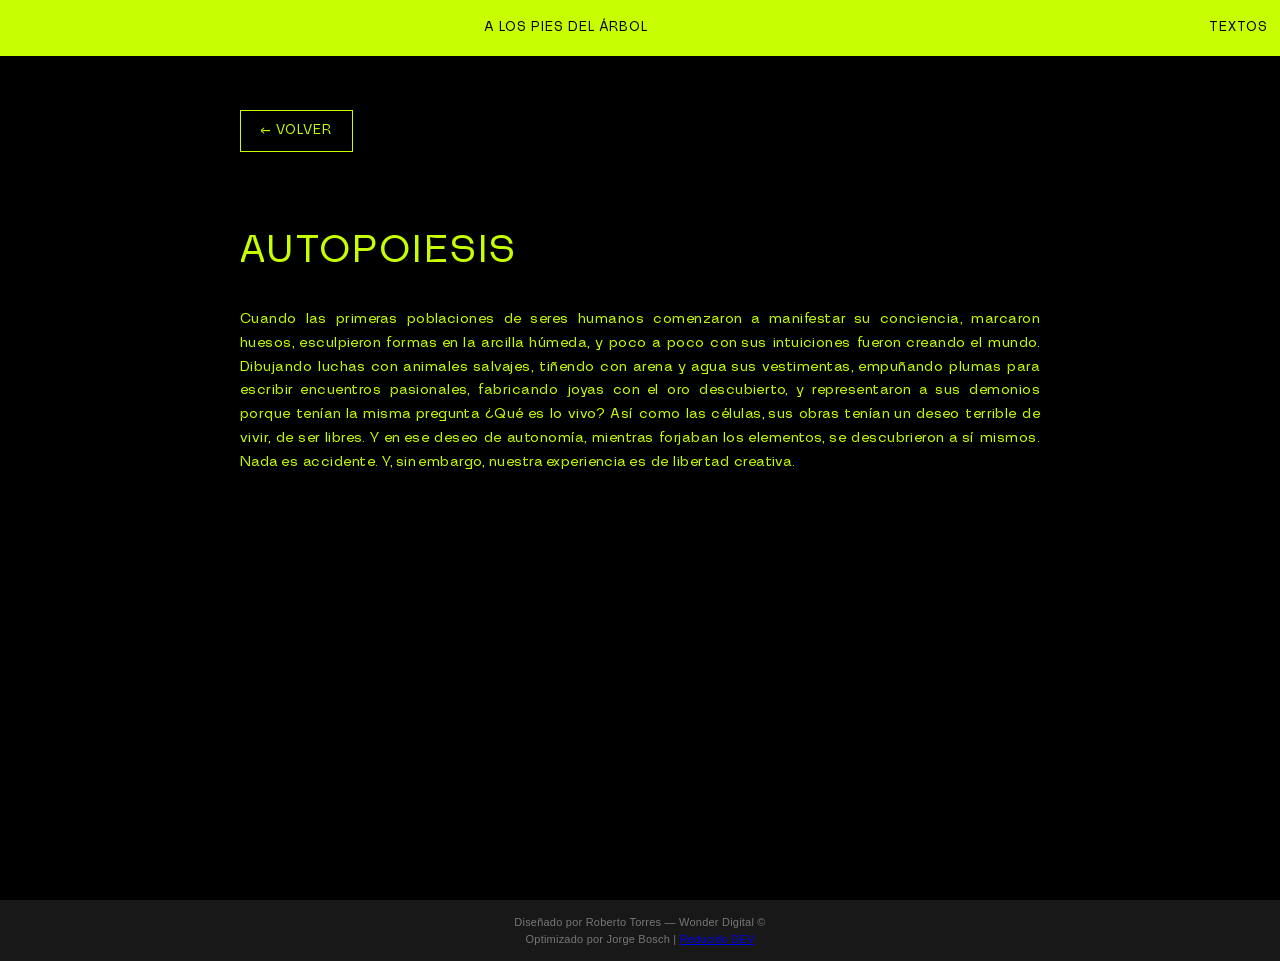
<file: texto1/texto1.html>
<!doctype html>
<html lang="es">
  <head>
    <meta charset="UTF-8" />
    <meta name="viewport" content="width=device-width, initial-scale=1.0" />
    <meta name="description" content="A los pies del árbol - Texto 1" />

    <title>A los pies del árbol - Texto 1</title>

    <!-- CSS separado -->
    <link rel="stylesheet" href="/assets/css/style.css" />

    <!-- Preload tipografía para evitar FOIT/FOUT -->
    <link
      rel="preload"
      href="/assets/fonts/Lunema-Regular.woff2"
      as="font"
      type="font/woff2"
      crossorigin
    />
  </head>

  <body>
    <!-- Canvas para animación generativa de líneas (árbol) -->
    <canvas id="tree-lines" aria-hidden="true"></canvas>

    <!-- Barra de navegación fija -->
    <nav class="topbar" role="navigation" aria-label="Navegación principal">
      <!-- Botón hamburguesa (solo mobile) -->
      <button
        class="hamburger"
        id="hamburgerBtn"
        aria-label="Abrir menú de textos"
        aria-expanded="false"
      >
        <span></span>
        <span></span>
        <span></span>
      </button>

      <!-- Título centrado -->
      <span class="topbar-title">A los pies del árbol</span>

      <!-- Menú desplegable (desktop) / hamburguesa (mobile) -->
      <div class="menu-container" id="menuContainer">
        <button
          class="menu-toggle"
          id="menuToggle"
          aria-label="Menú de textos"
          aria-expanded="false"
        >
          Textos
        </button>

        <!-- Menú desplegable -->
        <ul class="dropdown-menu" id="dropdownMenu" role="menu">
          <li role="none">
            <a href="/texto1/" role="menuitem">Texto 1</a>
          </li>
          <li role="none">
            <a href="/texto2/" role="menuitem">Texto 2</a>
          </li>
          <li role="none">
            <a href="/texto3/" role="menuitem">Texto 3</a>
          </li>
          <li role="none">
            <a href="/texto4/" role="menuitem">Texto 4</a>
          </li>
          <li role="none">
            <a href="/texto5/" role="menuitem">Texto 5</a>
          </li>
          <li role="none">
            <a href="/texto6/" role="menuitem">Texto 6</a>
          </li>
        </ul>
      </div>
    </nav>

    <!-- Menú móvil (hamburguesa) - se muestra solo en dispositivos pequeños -->
    <div
      class="mobile-menu"
      id="mobileMenu"
      role="navigation"
      aria-label="Menú móvil"
    >
      <ul role="menu">
        <li role="none">
          <a href="/texto1/" role="menuitem">Texto 1</a>
        </li>
        <li role="none">
          <a href="/texto2/" role="menuitem">Texto 2</a>
        </li>
        <li role="none">
          <a href="/texto3/" role="menuitem">Texto 3</a>
        </li>
        <li role="none">
          <a href="/texto4/" role="menuitem">Texto 4</a>
        </li>
        <li role="none">
          <a href="/texto5/" role="menuitem">Texto 5</a>
        </li>
        <li role="none">
          <a href="/texto6/" role="menuitem">Texto 6</a>
        </li>
      </ul>
    </div>

    <!-- Sección Texto -->
    <section class="text-section">
      <div class="text-content">
        <div class="back-button-container">
          <a href="/" class="back-btn">← Volver</a>
        </div>

        <h2>autopoiesis</h2>

        <p>
          Cuando las primeras poblaciones de seres humanos comenzaron a
          manifestar su conciencia, marcaron huesos, esculpieron formas en la
          arcilla húmeda, y poco a poco con sus intuiciones fueron creando el
          mundo. Dibujando luchas con animales salvajes, tiñendo con arena y
          agua sus vestimentas, empuñando plumas para escribir encuentros
          pasionales, fabricando joyas con el oro descubierto, y representaron a
          sus demonios porque tenían la misma pregunta ¿Qué es lo vivo? Así como
          las células, sus obras tenían un deseo terrible de vivir, de ser
          libres. Y en ese deseo de autonomía, mientras forjaban los elementos,
          se descubrieron a sí mismos. Nada es accidente. Y, sin embargo,
          nuestra experiencia es de libertad creativa.
        </p>
      </div>
    </section>

    <!-- Pie de página -->
    <footer>
      <div>Diseñado por Roberto Torres — Wonder Digital ©</div>
      <div>
        Optimizado por Jorge Bosch |
        <a
          href="https://jboschlagos.github.io/19-PortafolioPersonal/"
          target="_blank"
          rel="noopener noreferrer"
        >
          Reducido DEV</a
        >
      </div>
    </footer>

    <!-- JavaScript separado -->
    <script src="/assets/js/main.js" defer></script>
  </body>
</html>
</file>
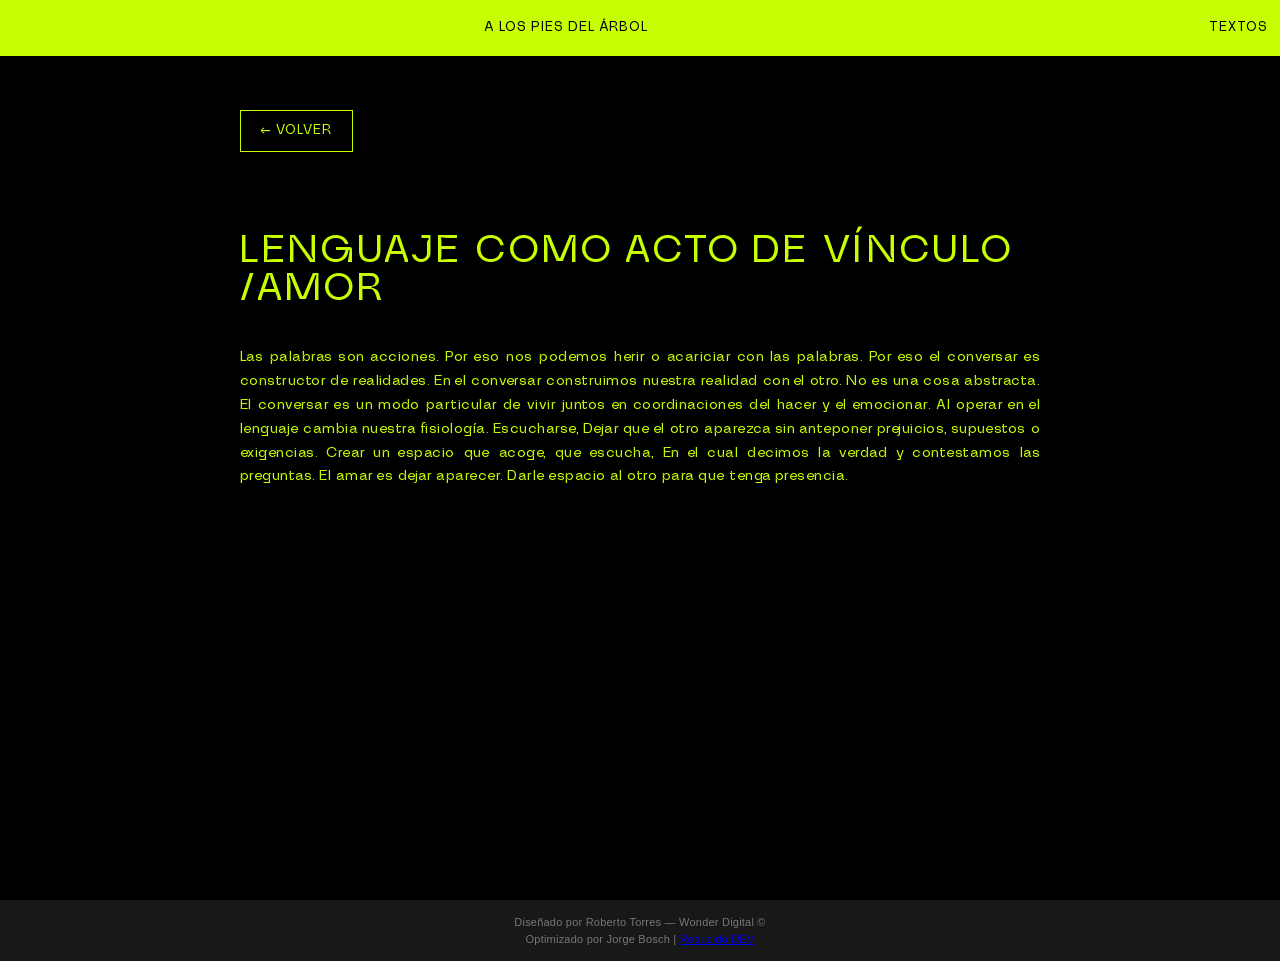
<file: texto2/texto2.html>
<!doctype html>
<html lang="es">
  <head>
    <meta charset="UTF-8" />
    <meta name="viewport" content="width=device-width, initial-scale=1.0" />
    <meta name="description" content="A los pies del árbol - Texto 2" />

    <title>A los pies del árbol - Texto 2</title>

    <!-- CSS separado -->
    <link rel="stylesheet" href="/assets/css/style.css" />

    <!-- Preload tipografía para evitar FOIT/FOUT -->
    <link
      rel="preload"
      href="/assets/fonts/Lunema-Regular.woff2"
      as="font"
      type="font/woff2"
      crossorigin
    />
  </head>

  <body>
    <!-- Canvas para animación generativa de líneas (árbol) -->
    <canvas id="tree-lines" aria-hidden="true"></canvas>

    <!-- Barra de navegación fija -->
    <nav class="topbar" role="navigation" aria-label="Navegación principal">
      <!-- Botón hamburguesa (solo mobile) -->
      <button
        class="hamburger"
        id="hamburgerBtn"
        aria-label="Abrir menú de textos"
        aria-expanded="false"
      >
        <span></span>
        <span></span>
        <span></span>
      </button>

      <!-- Título centrado -->
      <span class="topbar-title">A los pies del árbol</span>

      <!-- Menú desplegable (desktop) / hamburguesa (mobile) -->
      <div class="menu-container" id="menuContainer">
        <button
          class="menu-toggle"
          id="menuToggle"
          aria-label="Menú de textos"
          aria-expanded="false"
        >
          Textos
        </button>

        <!-- Menú desplegable -->
        <ul class="dropdown-menu" id="dropdownMenu" role="menu">
          <li role="none">
            <a href="/texto1/" role="menuitem">Texto 1</a>
          </li>
          <li role="none">
            <a href="/texto2/" role="menuitem">Texto 2</a>
          </li>
          <li role="none">
            <a href="/texto3/" role="menuitem">Texto 3</a>
          </li>
          <li role="none">
            <a href="/texto4/" role="menuitem">Texto 4</a>
          </li>
          <li role="none">
            <a href="/texto5/" role="menuitem">Texto 5</a>
          </li>
          <li role="none">
            <a href="/texto6/" role="menuitem">Texto 6</a>
          </li>
        </ul>
      </div>
    </nav>

    <!-- Menú móvil (hamburguesa) - se muestra solo en dispositivos pequeños -->
    <div
      class="mobile-menu"
      id="mobileMenu"
      role="navigation"
      aria-label="Menú móvil"
    >
      <ul role="menu">
        <li role="none">
          <a href="/texto1/" role="menuitem">Texto 1</a>
        </li>
        <li role="none">
          <a href="/texto2/" role="menuitem">Texto 2</a>
        </li>
        <li role="none">
          <a href="/texto3/" role="menuitem">Texto 3</a>
        </li>
        <li role="none">
          <a href="/texto4/" role="menuitem">Texto 4</a>
        </li>
        <li role="none">
          <a href="/texto5/" role="menuitem">Texto 5</a>
        </li>
        <li role="none">
          <a href="/texto6/" role="menuitem">Texto 6</a>
        </li>
      </ul>
    </div>

    <!-- Sección Texto -->
    <section class="text-section">
      <div class="text-content">
        <div class="back-button-container">
          <a href="/" class="back-btn">← Volver</a>
        </div>

        <h2>lenguaje como acto de vínculo /amor</h2>

        <p>
          Las palabras son acciones. Por eso nos podemos herir o acariciar con
          las palabras. Por eso el conversar es constructor de realidades. En el
          conversar construimos nuestra realidad con el otro. No es una cosa
          abstracta. El conversar es un modo particular de vivir juntos en
          coordinaciones del hacer y el emocionar. Al operar en el lenguaje
          cambia nuestra fisiología. Escucharse, Dejar que el otro aparezca sin
          anteponer prejuicios, supuestos o exigencias. Crear un espacio que
          acoge, que escucha, En el cual decimos la verdad y contestamos las
          preguntas. El amar es dejar aparecer. Darle espacio al otro para que
          tenga presencia.
        </p>
      </div>
    </section>

    <!-- Pie de página -->
    <footer>
      <div>Diseñado por Roberto Torres — Wonder Digital ©</div>
      <div>
        Optimizado por Jorge Bosch |
        <a
          href="https://jboschlagos.github.io/19-PortafolioPersonal/"
          target="_blank"
          rel="noopener noreferrer"
        >
          Reducido DEV</a
        >
      </div>
    </footer>

    <!-- JavaScript separado -->
    <script src="/assets/js/main.js" defer></script>
  </body>
</html>
</file>
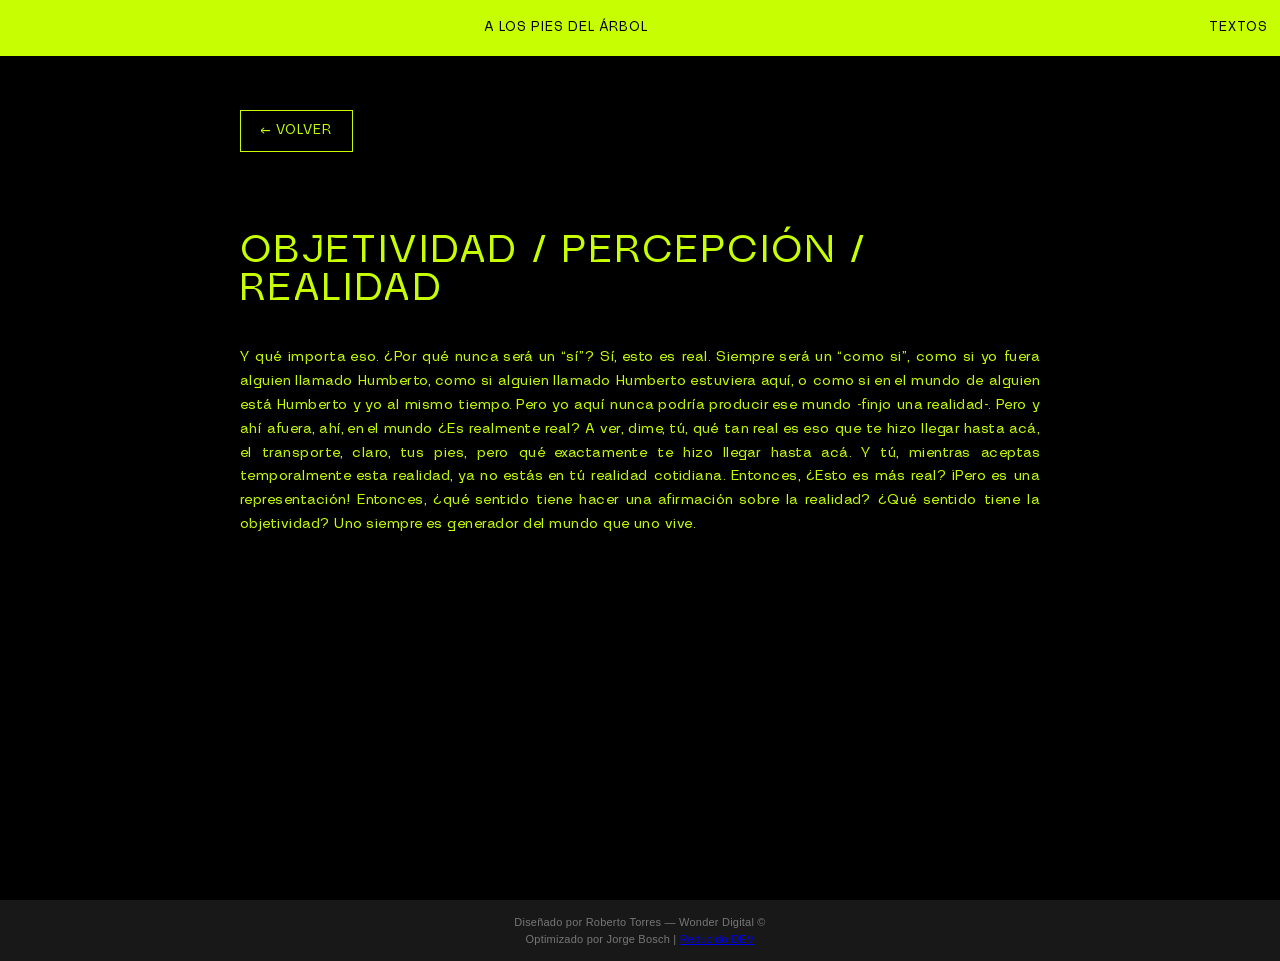
<file: texto3/texto3.html>
<!doctype html>
<html lang="es">
  <head>
    <meta charset="UTF-8" />
    <meta name="viewport" content="width=device-width, initial-scale=1.0" />
    <meta name="description" content="A los pies del árbol - Texto 3" />

    <title>A los pies del árbol - Texto 3</title>

    <!-- CSS separado -->
    <link rel="stylesheet" href="/assets/css/style.css" />

    <!-- Preload tipografía para evitar FOIT/FOUT -->
    <link
      rel="preload"
      href="/assets/fonts/Lunema-Regular.woff2"
      as="font"
      type="font/woff2"
      crossorigin
    />
  </head>

  <body>
    <!-- Canvas para animación generativa de líneas (árbol) -->
    <canvas id="tree-lines" aria-hidden="true"></canvas>

    <!-- Barra de navegación fija -->
    <nav class="topbar" role="navigation" aria-label="Navegación principal">
      <!-- Botón hamburguesa (solo mobile) -->
      <button
        class="hamburger"
        id="hamburgerBtn"
        aria-label="Abrir menú de textos"
        aria-expanded="false"
      >
        <span></span>
        <span></span>
        <span></span>
      </button>

      <!-- Título centrado -->
      <span class="topbar-title">A los pies del árbol</span>

      <!-- Menú desplegable (desktop) / hamburguesa (mobile) -->
      <div class="menu-container" id="menuContainer">
        <button
          class="menu-toggle"
          id="menuToggle"
          aria-label="Menú de textos"
          aria-expanded="false"
        >
          Textos
        </button>

        <!-- Menú desplegable -->
        <ul class="dropdown-menu" id="dropdownMenu" role="menu">
          <li role="none">
            <a href="/texto1/" role="menuitem">Texto 1</a>
          </li>
          <li role="none">
            <a href="/texto2/" role="menuitem">Texto 2</a>
          </li>
          <li role="none">
            <a href="/texto3/" role="menuitem">Texto 3</a>
          </li>
          <li role="none">
            <a href="/texto4/" role="menuitem">Texto 4</a>
          </li>
          <li role="none">
            <a href="/texto5/" role="menuitem">Texto 5</a>
          </li>
          <li role="none">
            <a href="/texto6/" role="menuitem">Texto 6</a>
          </li>
        </ul>
      </div>
    </nav>

    <!-- Menú móvil (hamburguesa) - se muestra solo en dispositivos pequeños -->
    <div
      class="mobile-menu"
      id="mobileMenu"
      role="navigation"
      aria-label="Menú móvil"
    >
      <ul role="menu">
        <li role="none">
          <a href="/texto1/" role="menuitem">Texto 1</a>
        </li>
        <li role="none">
          <a href="/texto2/" role="menuitem">Texto 2</a>
        </li>
        <li role="none">
          <a href="/texto3/" role="menuitem">Texto 3</a>
        </li>
        <li role="none">
          <a href="/texto4/" role="menuitem">Texto 4</a>
        </li>
        <li role="none">
          <a href="/texto5/" role="menuitem">Texto 5</a>
        </li>
        <li role="none">
          <a href="/texto6/" role="menuitem">Texto 6</a>
        </li>
      </ul>
    </div>

    <!-- Sección Texto -->
    <section class="text-section">
      <div class="text-content">
        <div class="back-button-container">
          <a href="../index.html" class="back-btn">← Volver</a>
        </div>

        <h2>objetividad / percepción / realidad</h2>

        <p>
          Y qué importa eso. ¿Por qué nunca será un “sí”? Sí, esto es real.
          Siempre será un “como si”, como si yo fuera alguien llamado Humberto,
          como si alguien llamado Humberto estuviera aquí, o como si en el mundo
          de alguien está Humberto y yo al mismo tiempo. Pero yo aquí nunca
          podría producir ese mundo -finjo una realidad-. Pero y ahí afuera,
          ahí, en el mundo ¿Es realmente real? A ver, dime, tú, qué tan real es
          eso que te hizo llegar hasta acá, el transporte, claro, tus pies, pero
          qué exactamente te hizo llegar hasta acá. Y tú, mientras aceptas
          temporalmente esta realidad, ya no estás en tú realidad cotidiana.
          Entonces, ¿Esto es más real? ¡Pero es una representación! Entonces,
          ¿qué sentido tiene hacer una afirmación sobre la realidad? ¿Qué
          sentido tiene la objetividad? Uno siempre es generador del mundo que
          uno vive.
        </p>
      </div>
    </section>

    <!-- Pie de página -->
    <footer>
      <div>Diseñado por Roberto Torres — Wonder Digital ©</div>
      <div>
        Optimizado por Jorge Bosch |
        <a
          href="https://jboschlagos.github.io/19-PortafolioPersonal/"
          target="_blank"
          rel="noopener noreferrer"
        >
          Reducido DEV</a
        >
      </div>
    </footer>

    <!-- JavaScript separado -->
    <script src="../assets/js/main.js" defer></script>
  </body>
</html>
</file>
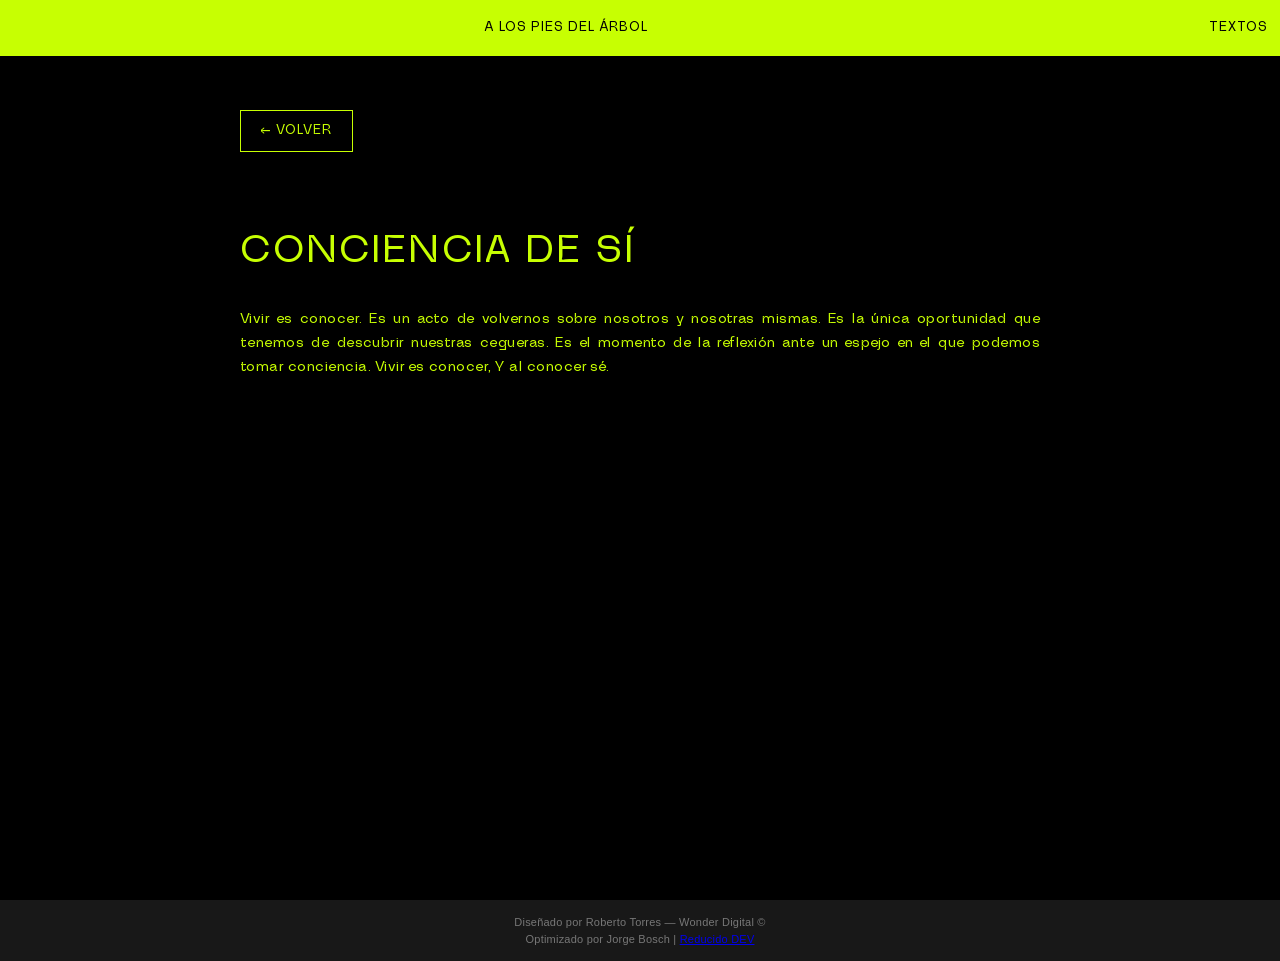
<file: texto4/texto4.html>
<!doctype html>
<html lang="es">
  <head>
    <meta charset="UTF-8" />
    <meta name="viewport" content="width=device-width, initial-scale=1.0" />
    <meta name="description" content="A los pies del árbol - Texto 4" />

    <title>A los pies del árbol - Texto 4</title>

    <!-- CSS separado -->
    <link rel="stylesheet" href="/assets/css/style.css" />

    <!-- Preload tipografía para evitar FOIT/FOUT -->
    <link
      rel="preload"
      href="/assets/fonts/Lunema-Regular.woff2"
      as="font"
      type="font/woff2"
      crossorigin
    />
  </head>

  <body>
    <!-- Canvas para animación generativa de líneas (árbol) -->
    <canvas id="tree-lines" aria-hidden="true"></canvas>

    <!-- Barra de navegación fija -->
    <nav class="topbar" role="navigation" aria-label="Navegación principal">
      <!-- Botón hamburguesa (solo mobile) -->
      <button
        class="hamburger"
        id="hamburgerBtn"
        aria-label="Abrir menú de textos"
        aria-expanded="false"
      >
        <span></span>
        <span></span>
        <span></span>
      </button>

      <!-- Título centrado -->
      <span class="topbar-title">A los pies del árbol</span>

      <!-- Menú desplegable (desktop) / hamburguesa (mobile) -->
      <div class="menu-container" id="menuContainer">
        <button
          class="menu-toggle"
          id="menuToggle"
          aria-label="Menú de textos"
          aria-expanded="false"
        >
          Textos
        </button>

        <!-- Menú desplegable -->
        <ul class="dropdown-menu" id="dropdownMenu" role="menu">
          <li role="none">
            <a href="/texto1/" role="menuitem">Texto 1</a>
          </li>
          <li role="none">
            <a href="/texto2/" role="menuitem">Texto 2</a>
          </li>
          <li role="none">
            <a href="/texto3/" role="menuitem">Texto 3</a>
          </li>
          <li role="none">
            <a href="/texto4/" role="menuitem">Texto 4</a>
          </li>
          <li role="none">
            <a href="/texto5/" role="menuitem">Texto 5</a>
          </li>
          <li role="none">
            <a href="/texto6/" role="menuitem">Texto 6</a>
          </li>
        </ul>
      </div>
    </nav>

    <!-- Menú móvil (hamburguesa) - se muestra solo en dispositivos pequeños -->
    <div
      class="mobile-menu"
      id="mobileMenu"
      role="navigation"
      aria-label="Menú móvil"
    >
      <ul role="menu">
        <li role="none">
          <a href="/texto1/" role="menuitem">Texto 1</a>
        </li>
        <li role="none">
          <a href="/texto2/" role="menuitem">Texto 2</a>
        </li>
        <li role="none">
          <a href="/texto3/" role="menuitem">Texto 3</a>
        </li>
        <li role="none">
          <a href="/texto4/" role="menuitem">Texto 4</a>
        </li>
        <li role="none">
          <a href="/texto5/" role="menuitem">Texto 5</a>
        </li>
        <li role="none">
          <a href="/texto6/" role="menuitem">Texto 6</a>
        </li>
      </ul>
    </div>

    <!-- Sección Texto -->
    <section class="text-section">
      <div class="text-content">
        <div class="back-button-container">
          <a href="../index.html" class="back-btn">← Volver</a>
        </div>

        <h2>conciencia de sí</h2>

        <p>
          Vivir es conocer. Es un acto de volvernos sobre nosotros y nosotras
          mismas. Es la única oportunidad que tenemos de descubrir nuestras
          cegueras. Es el momento de la reflexión ante un espejo en el que
          podemos tomar conciencia. Vivir es conocer, Y al conocer sé.
        </p>
      </div>
    </section>

    <!-- Pie de página -->
    <footer>
      <div>Diseñado por Roberto Torres — Wonder Digital ©</div>
      <div>
        Optimizado por Jorge Bosch |
        <a
          href="https://jboschlagos.github.io/19-PortafolioPersonal/"
          target="_blank"
          rel="noopener noreferrer"
        >
          Reducido DEV</a
        >
      </div>
    </footer>

    <!-- JavaScript separado -->
    <script src="../assets/js/main.js" defer></script>
  </body>
</html>
</file>
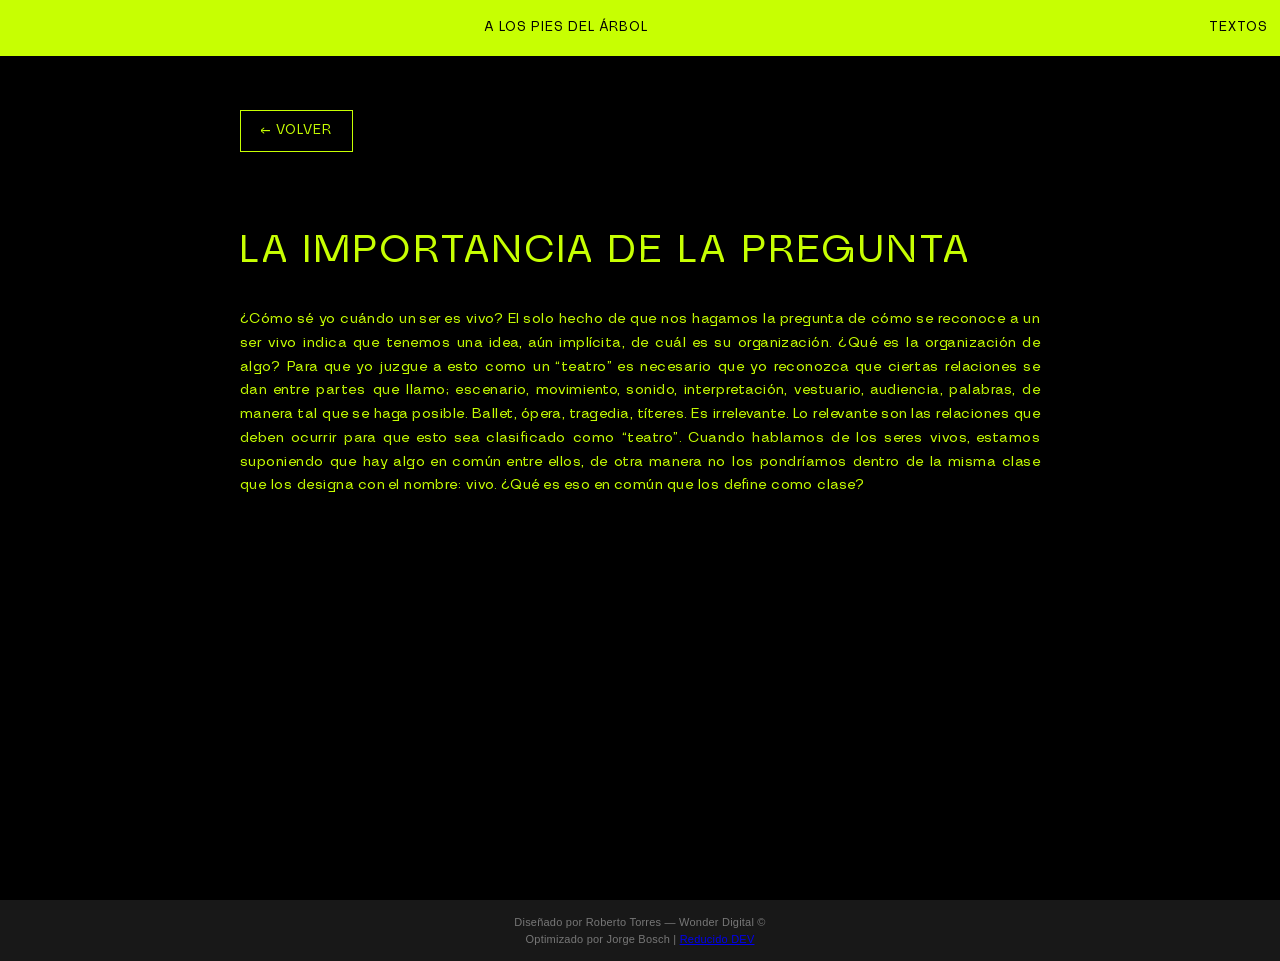
<file: texto5/texto5.html>
<!doctype html>
<html lang="es">
  <head>
    <meta charset="UTF-8" />
    <meta name="viewport" content="width=device-width, initial-scale=1.0" />
    <meta name="description" content="A los pies del árbol - Texto 5" />

    <title>A los pies del árbol - Texto 5</title>

    <!-- CSS separado -->
    <link rel="stylesheet" href="/assets/css/style.css" />

    <!-- Preload tipografía para evitar FOIT/FOUT -->
    <link
      rel="preload"
      href="/assets/fonts/Lunema-Regular.woff2"
      as="font"
      type="font/woff2"
      crossorigin
    />
  </head>

  <body>
    <!-- Canvas para animación generativa de líneas (árbol) -->
    <canvas id="tree-lines" aria-hidden="true"></canvas>

    <!-- Barra de navegación fija -->
    <nav class="topbar" role="navigation" aria-label="Navegación principal">
      <!-- Botón hamburguesa (solo mobile) -->
      <button
        class="hamburger"
        id="hamburgerBtn"
        aria-label="Abrir menú de textos"
        aria-expanded="false"
      >
        <span></span>
        <span></span>
        <span></span>
      </button>

      <!-- Título centrado -->
      <span class="topbar-title">A los pies del árbol</span>

      <!-- Menú desplegable (desktop) / hamburguesa (mobile) -->
      <div class="menu-container" id="menuContainer">
        <button
          class="menu-toggle"
          id="menuToggle"
          aria-label="Menú de textos"
          aria-expanded="false"
        >
          Textos
        </button>

        <!-- Menú desplegable -->
        <ul class="dropdown-menu" id="dropdownMenu" role="menu">
          <li role="none">
            <a href="/texto1/" role="menuitem">Texto 1</a>
          </li>
          <li role="none">
            <a href="/texto2/" role="menuitem">Texto 2</a>
          </li>
          <li role="none">
            <a href="/texto3/" role="menuitem">Texto 3</a>
          </li>
          <li role="none">
            <a href="/texto4/" role="menuitem">Texto 4</a>
          </li>
          <li role="none">
            <a href="/texto5/" role="menuitem">Texto 5</a>
          </li>
          <li role="none">
            <a href="/texto6/" role="menuitem">Texto 6</a>
          </li>
        </ul>
      </div>
    </nav>

    <!-- Menú móvil (hamburguesa) - se muestra solo en dispositivos pequeños -->
    <div
      class="mobile-menu"
      id="mobileMenu"
      role="navigation"
      aria-label="Menú móvil"
    >
      <ul role="menu">
        <li role="none">
          <a href="/texto1/" role="menuitem">Texto 1</a>
        </li>
        <li role="none">
          <a href="/texto2/" role="menuitem">Texto 2</a>
        </li>
        <li role="none">
          <a href="/texto3/" role="menuitem">Texto 3</a>
        </li>
        <li role="none">
          <a href="/texto4/" role="menuitem">Texto 4</a>
        </li>
        <li role="none">
          <a href="/texto5/" role="menuitem">Texto 5</a>
        </li>
        <li role="none">
          <a href="/texto6/" role="menuitem">Texto 6</a>
        </li>
      </ul>
    </div>

    <!-- Sección Texto -->
    <section class="text-section">
      <div class="text-content">
        <div class="back-button-container">
          <a href="../index.html" class="back-btn">← Volver</a>
        </div>

        <h2>la importancia de la pregunta</h2>

        <p>
          ¿Cómo sé yo cuándo un ser es vivo? El solo hecho de que nos hagamos la
          pregunta de cómo se reconoce a un ser vivo indica que tenemos una
          idea, aún implícita, de cuál es su organización. ¿Qué es la
          organización de algo? Para que yo juzgue a esto como un “teatro” es
          necesario que yo reconozca que ciertas relaciones se dan entre partes
          que llamo; escenario, movimiento, sonido, interpretación, vestuario,
          audiencia, palabras, de manera tal que se haga posible. Ballet, ópera,
          tragedia, títeres. Es irrelevante. Lo relevante son las relaciones que
          deben ocurrir para que esto sea clasificado como “teatro”. Cuando
          hablamos de los seres vivos, estamos suponiendo que hay algo en común
          entre ellos, de otra manera no los pondríamos dentro de la misma clase
          que los designa con el nombre: vivo. ¿Qué es eso en común que los
          define como clase?
        </p>
      </div>
    </section>

    <!-- Pie de página -->
    <footer>
      <div>Diseñado por Roberto Torres — Wonder Digital ©</div>
      <div>
        Optimizado por Jorge Bosch |
        <a
          href="https://jboschlagos.github.io/19-PortafolioPersonal/"
          target="_blank"
          rel="noopener noreferrer"
        >
          Reducido DEV</a
        >
      </div>
    </footer>

    <!-- JavaScript separado -->
    <script src="../assets/js/main.js" defer></script>
  </body>
</html>
</file>
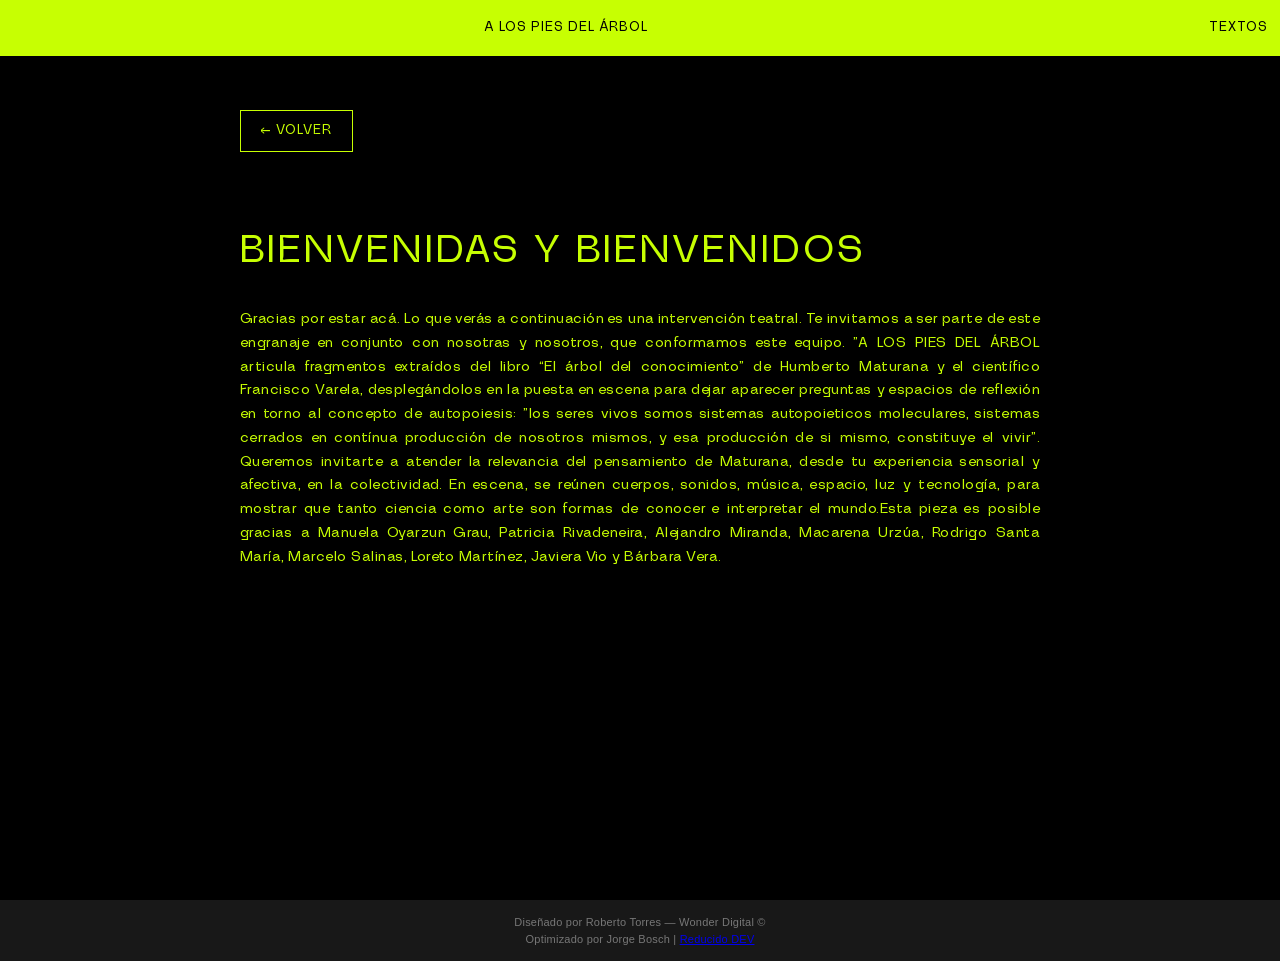
<file: texto6/texto6.html>
<!doctype html>
<html lang="es">
  <head>
    <meta charset="UTF-8" />
    <meta name="viewport" content="width=device-width, initial-scale=1.0" />
    <meta name="description" content="A los pies del árbol - Texto 6" />

    <title>A los pies del árbol - Texto 6</title>

    <!-- CSS separado -->
    <link rel="stylesheet" href="/assets/css/style.css" />

    <!-- Preload tipografía para evitar FOIT/FOUT -->
    <link
      rel="preload"
      href="/assets/fonts/Lunema-Regular.woff2"
      as="font"
      type="font/woff2"
      crossorigin
    />
  </head>

  <body>
    <!-- Canvas para animación generativa de líneas (árbol) -->
    <canvas id="tree-lines" aria-hidden="true"></canvas>

    <!-- Barra de navegación fija -->
    <nav class="topbar" role="navigation" aria-label="Navegación principal">
      <!-- Botón hamburguesa (solo mobile) -->
      <button
        class="hamburger"
        id="hamburgerBtn"
        aria-label="Abrir menú de textos"
        aria-expanded="false"
      >
        <span></span>
        <span></span>
        <span></span>
      </button>

      <!-- Título centrado -->
      <span class="topbar-title">A los pies del árbol</span>

      <!-- Menú desplegable (desktop) / hamburguesa (mobile) -->
      <div class="menu-container" id="menuContainer">
        <button
          class="menu-toggle"
          id="menuToggle"
          aria-label="Menú de textos"
          aria-expanded="false"
        >
          Textos
        </button>

        <!-- Menú desplegable -->
        <ul class="dropdown-menu" id="dropdownMenu" role="menu">
          <li role="none">
            <a href="/texto1/" role="menuitem">Texto 1</a>
          </li>
          <li role="none">
            <a href="/texto2/" role="menuitem">Texto 2</a>
          </li>
          <li role="none">
            <a href="/texto3/" role="menuitem">Texto 3</a>
          </li>
          <li role="none">
            <a href="/texto4/" role="menuitem">Texto 4</a>
          </li>
          <li role="none">
            <a href="/texto5/" role="menuitem">Texto 5</a>
          </li>
          <li role="none">
            <a href="/texto6/" role="menuitem">Texto 6</a>
          </li>
        </ul>
      </div>
    </nav>

    <!-- Menú móvil (hamburguesa) - se muestra solo en dispositivos pequeños -->
    <div
      class="mobile-menu"
      id="mobileMenu"
      role="navigation"
      aria-label="Menú móvil"
    >
      <ul role="menu">
        <li role="none">
          <a href="/texto1/" role="menuitem">Texto 1</a>
        </li>
        <li role="none">
          <a href="/texto2/" role="menuitem">Texto 2</a>
        </li>
        <li role="none">
          <a href="/texto3/" role="menuitem">Texto 3</a>
        </li>
        <li role="none">
          <a href="/texto4/" role="menuitem">Texto 4</a>
        </li>
        <li role="none">
          <a href="/texto5/" role="menuitem">Texto 5</a>
        </li>
        <li role="none">
          <a href="/texto6/" role="menuitem">Texto 6</a>
        </li>
      </ul>
    </div>
    <!-- Sección Texto -->
    <section class="text-section">
      <div class="text-content">
        <div class="back-button-container">
          <a href="../index.html" class="back-btn">← Volver</a>
        </div>

        <h2>Bienvenidas y bienvenidos</h2>

        <p>
          Gracias por estar acá. Lo que verás a continuación es una intervención
          teatral. Te invitamos a ser parte de este engranaje en conjunto con
          nosotras y nosotros, que conformamos este equipo. "A LOS PIES DEL
          ÁRBOL articula fragmentos extraídos del libro “El árbol del
          conocimiento” de Humberto Maturana y el científico Francisco Varela,
          desplegándolos en la puesta en escena para dejar aparecer preguntas y
          espacios de reflexión en torno al concepto de autopoiesis: "los seres
          vivos somos sistemas autopoieticos moleculares, sistemas cerrados en
          contínua producción de nosotros mismos, y esa producción de si mismo,
          constituye el vivir". Queremos invitarte a atender la relevancia del
          pensamiento de Maturana, desde tu experiencia sensorial y afectiva, en
          la colectividad. En escena, se reúnen cuerpos, sonidos, música,
          espacio, luz y tecnología, para mostrar que tanto ciencia como arte
          son formas de conocer e interpretar el mundo.Esta pieza es posible
          gracias a Manuela Oyarzun Grau, Patricia Rivadeneira, Alejandro
          Miranda, Macarena Urzúa, Rodrigo Santa María, Marcelo Salinas, Loreto
          Martínez, Javiera Vio y Bárbara Vera.
        </p>
      </div>
    </section>

    <!-- Pie de página -->
    <footer>
      <div>Diseñado por Roberto Torres — Wonder Digital ©</div>
      <div>
        Optimizado por Jorge Bosch |
        <a
          href="https://jboschlagos.github.io/19-PortafolioPersonal/"
          target="_blank"
          rel="noopener noreferrer"
        >
          Reducido DEV</a
        >
      </div>
    </footer>

    <!-- JavaScript separado -->
    <script src="../assets/js/main.js" defer></script>
  </body>
</html>
</file>
<file: assets/css/style.css>
/* ═══════════════════════════════════════════════════════════════════════
   A LOS PIES DEL ÁRBOL — ESTILOS
   Proyecto: Sitio web teatral con animación Canvas generativa
   ═══════════════════════════════════════════════════════════════════════ */

/* ─────────────────────────────────────────────────────────────────────
   1. FUENTES Y VARIABLES GLOBALES
   ───────────────────────────────────────────────────────────────────── */

@font-face {
  font-family: "Lunema";
  src: url("../fonts/Lunema-Regular.woff2") format("woff2");
  font-weight: normal;
  font-style: normal;
  font-display: swap;
}

:root {
  --green: #c7ff02;
  --black: #000000;
  --white: #e8e8e8;
  --dark: #050505;
  --transition-speed: 0.25s;
}

/* ─────────────────────────────────────────────────────────────────────
   2. RESET Y ESTILOS BASE
   ───────────────────────────────────────────────────────────────────── */

* {
  box-sizing: border-box;
}

html {
  scroll-behavior: smooth;
}

body {
  margin: 0;
  padding: 0;
  background: var(--black);
  color: var(--green);
  font-family: "Lunema", Arial, sans-serif;
  letter-spacing: 0.03em;
  line-height: 1.5;
  overflow-x: hidden;
}

/* ─────────────────────────────────────────────────────────────────────
   3. BARRA DE NAVEGACIÓN (TOPBAR)
   ───────────────────────────────────────────────────────────────────── */

.topbar {
  position: fixed;
  top: 0;
  left: 0;
  z-index: 999;
  width: 100%;
  height: 56px;
  background: var(--green);
  color: #000;
  display: flex;
  align-items: center;
  justify-content: center;
  font-size: 13px;
  letter-spacing: 0.55em;
  text-transform: uppercase;
  gap: 64px;
}

.topbar-title {
  flex: 1;
  text-align: center;
  font-size: 13px;
  letter-spacing: 0.08em;
}

/* ─────────────────────────────────────────────────────────────────────
   4. BOTÓN HAMBURGUESA (SOLO MOBILE)
   ───────────────────────────────────────────────────────────────────── */

.hamburger {
  display: none;
  position: absolute;
  left: 20px;
  background: none;
  border: none;
  cursor: pointer;
  padding: 8px;
  flex-direction: column;
  gap: 5px;
  z-index: 1001;
}

.hamburger span {
  width: 24px;
  height: 3px;
  background: #000;
  border-radius: 2px;
  transition: all var(--transition-speed) ease;
}

/* Animación hamburguesa cuando está activo */
.hamburger.active span:nth-child(1) {
  transform: rotate(45deg) translateY(11px);
}

.hamburger.active span:nth-child(2) {
  opacity: 0;
}

.hamburger.active span:nth-child(3) {
  transform: rotate(-45deg) translateY(-11px);
}

.hamburger:focus {
  outline: 2px solid #000;
  outline-offset: 2px;
}

/* ─────────────────────────────────────────────────────────────────────
   5. MENÚ CONTAINER (DESKTOP)
   ───────────────────────────────────────────────────────────────────── */

.menu-container {
  position: relative;
  display: block;
}

.menu-toggle {
  background: none;
  border: none;
  color: #000;
  font-family: "Lunema", Arial, sans-serif;
  font-size: 13px;
  letter-spacing: 0.08em;
  text-transform: uppercase;
  cursor: pointer;
  padding: 8px 12px;
  transition: all var(--transition-speed) ease;
}

.menu-toggle:hover {
  opacity: 0.8;
}

.menu-toggle:focus {
  outline: 2px solid #000;
  outline-offset: 2px;
}

/* ─────────────────────────────────────────────────────────────────────
   6. MENÚ DESPLEGABLE (DESKTOP)
   ───────────────────────────────────────────────────────────────────── */

.dropdown-menu {
  position: absolute;
  top: 100%;
  left: 50%;
  transform: translateX(-50%);
  background: var(--green);
  border: 1px solid #000;
  list-style: none;
  margin: 0;
  padding: 0;
  min-width: 180px;
  opacity: 0;
  visibility: hidden;
  transform: translateX(-50%) translateY(-10px);
  transition: all var(--transition-speed) ease;
  z-index: 1000;
}

.dropdown-menu.active {
  opacity: 1;
  visibility: visible;
  transform: translateX(-50%) translateY(0);
}

.dropdown-menu li {
  margin: 0;
}

.dropdown-menu a {
  display: block;
  padding: 12px 20px;
  color: #000;
  text-decoration: none;
  font-size: 12px;
  letter-spacing: 0.08em;
  text-transform: uppercase;
  transition: all var(--transition-speed) ease;
  border-bottom: 1px solid rgba(0, 0, 0, 0.1);
}

.dropdown-menu li:last-child a {
  border-bottom: none;
}

.dropdown-menu a:hover {
  background: rgba(0, 0, 0, 0.1);
}

.dropdown-menu a:focus {
  outline: 2px solid #000;
  outline-offset: -2px;
}

/* ─────────────────────────────────────────────────────────────────────
   7. MENÚ MÓVIL (HAMBURGUESA)
   ───────────────────────────────────────────────────────────────────── */

.mobile-menu {
  position: fixed;
  top: 56px;
  left: 0;
  width: 100%;
  background: var(--green);
  max-height: 0;
  overflow: hidden;
  transition: max-height var(--transition-speed) ease;
  z-index: 1000;
  display: none;
}

.mobile-menu.active {
  max-height: 500px;
}

.mobile-menu ul {
  list-style: none;
  margin: 0;
  padding: 0;
}

.mobile-menu li {
  margin: 0;
  border-bottom: 1px solid rgba(0, 0, 0, 0.1);
}

.mobile-menu a {
  display: block;
  padding: 14px 20px;
  color: #000;
  text-decoration: none;
  font-size: 13px;
  letter-spacing: 0.08em;
  text-transform: uppercase;
  transition: all var(--transition-speed) ease;
}

.mobile-menu a:active {
  background: rgba(0, 0, 0, 0.1);
}

.mobile-menu a:focus {
  outline: 2px solid #000;
  outline-offset: -2px;
}

/* ─────────────────────────────────────────────────────────────────────
   8. CANVAS ANIMADO
   ───────────────────────────────────────────────────────────────────── */

#tree-lines {
  position: fixed;
  top: 56px;
  left: 0;
  width: 100vw;
  height: calc(100vh - 56px);
  z-index: 1500;
  pointer-events: none;
  opacity: 0.75;
}

/* ─────────────────────────────────────────────────────────────────────
   9. SECCIONES GENERALES
   ───────────────────────────────────────────────────────────────────── */

section {
  min-height: 100vh;
  padding: 110px 12vw 80px;
  position: relative;
  overflow: hidden;
  z-index: 2;
}

/* ─────────────────────────────────────────────────────────────────────
   10. SECCIÓN HERO
   ───────────────────────────────────────────────────────────────────── */

.hero {
  display: grid;
  grid-template-columns: 1fr 1.1fr 1fr;
  align-items: start;
  text-align: center;
  background: #000;
  position: relative;
  z-index: 2;
}

/* Imagen de fondo para hero con gradiente oscuro */
.hero::before {
  content: "";
  position: absolute;
  inset: 56px 0 0;
  background:
    linear-gradient(rgba(0, 0, 0, 0.35), rgba(0, 0, 0, 0.95)),
    url("../img/hero.jpg") center top / cover no-repeat;
  opacity: 0.45;
  pointer-events: none;
}

.hero > * {
  position: relative;
  z-index: 2;
}

.hero-name {
  margin-top: 90px;
  font-size: clamp(18px, 1.6vw, 28px);
  line-height: 1.05;
  text-transform: uppercase;
}

.hero-title {
  margin-top: 90px;
}

h1 {
  margin: 0;
  font-size: clamp(52px, 6.5vw, 105px);
  font-weight: 400;
  line-height: 0.95;
  text-transform: uppercase;
}

.director {
  margin-top: 20px;
  font-size: clamp(15px, 1.1vw, 22px);
  text-transform: uppercase;
  white-space: nowrap;
  text-align: center;
}

/* Sección de descarga dossier */
.dossier {
  grid-column: 2;
  margin-top: 70px;
  color: var(--white);
  font-family: Arial, sans-serif;
  letter-spacing: 0.03em;
  font-size: 15px;
}

/* Botones de descarga */
.buttons {
  grid-column: 2;
  display: flex;
  justify-content: center;
  gap: 80px;
  margin-top: 36px;
}

.btn {
  min-width: 190px;
  padding: 9px 18px;
  border: 1px solid var(--green);
  color: var(--green);
  text-decoration: none;
  text-transform: uppercase;
  font-size: 13px;
  letter-spacing: 0.08em;
  transition: all var(--transition-speed) ease;
  cursor: pointer;
}

.btn:hover {
  background: var(--green);
  color: #000;
}

.btn:focus {
  outline: 2px solid var(--green);
  outline-offset: 2px;
}

/* ─────────────────────────────────────────────────────────────────────
   11. SECCIONES CON IMÁGENES DE FONDO
   ───────────────────────────────────────────────────────────────────── */

.image-section {
  background-size: cover;
  background-position: center;
  background-attachment: fixed; /* Efecto parallax sutil */
  display: flex;
  align-items: center;
  z-index: 2;
}

.resena {
  background-image:
    linear-gradient(90deg, rgba(0, 0, 0, 0.45), rgba(0, 0, 0, 0.2)),
    url("../img/resena.jpg");
}

.descripcion {
  background-image:
    linear-gradient(90deg, rgba(0, 0, 0, 0.95), rgba(0, 0, 0, 0.72)),
    url("../img/description.jpg");
  background-position: left center;
}

.content {
  max-width: 590px;
}

.descripcion .content {
  margin-left: 38%;
  max-width: 700px;
}

h2 {
  margin: 0 0 38px;
  font-size: clamp(34px, 3vw, 60px);
  font-weight: 400;
  line-height: 1;
  text-transform: uppercase;
  letter-spacing: 0.08em;
  color: var(--green);
}

p {
  margin: 0 0 20px;
  font-size: clamp(14px, 1vw, 18px);
  line-height: 1.55;
  color: var(--green);
}

/* ─────────────────────────────────────────────────────────────────────
   12. SECCIÓN CRÉDITOS
   ───────────────────────────────────────────────────────────────────── */

.credits-section {
  min-height: 78vh;
  padding-top: 130px;
  background: linear-gradient(#050505, #0a0a0a);
  display: flex;
  justify-content: center;
  align-items: flex-start;
  z-index: 2;
}

.credits {
  width: min(600px, 90vw);
  color: var(--white);
  font-family: Arial, sans-serif;
  letter-spacing: 0.04em;
  font-size: 15px;
  line-height: 1.7;
}

.credits p {
  color: var(--white);
  font-size: 15px;
  margin-bottom: 4px;
}

.credits strong {
  font-weight: 700;
}

.credits a {
  color: var(--green);
  text-decoration: none;
  transition: opacity var(--transition-speed) ease;
}

.credits a:hover {
  opacity: 0.8;
}

/* ─────────────────────────────────────────────────────────────────────
   13. SECCIÓN DE TEXTOS
   ───────────────────────────────────────────────────────────────────── */

.text-section {
  min-height: 100vh;
  padding: 110px 12vw 80px;
  position: relative;
  overflow: hidden;
  z-index: 2;
  background: #000;
}

.text-content {
  max-width: 800px;
  margin: 0 auto;
}

.back-button-container {
  margin-bottom: 40px;
}

.back-btn {
  display: inline-block;
  padding: 10px 20px;
  border: 1px solid var(--green);
  color: var(--green);
  text-decoration: none;
  font-size: 13px;
  letter-spacing: 0.08em;
  text-transform: uppercase;
  transition: all var(--transition-speed) ease;
  margin-bottom: 40px;
}

.back-btn:hover {
  background: var(--green);
  color: #000;
}

.back-btn:focus {
  outline: 2px solid var(--green);
  outline-offset: 2px;
}

.text-section h2 {
  margin: 0 0 38px;
  font-size: clamp(34px, 3vw, 60px);
  font-weight: 400;
  line-height: 1;
  text-transform: uppercase;
  letter-spacing: 0.08em;
  color: var(--green);
}

.text-section p {
  margin: 0 0 20px;
  font-size: clamp(14px, 1vw, 18px);
  line-height: 1.7;
  color: var(--green);
  text-align: justify;
}

/* ─────────────────────────────────────────────────────────────────────
   14. PIE DE PÁGINA
   ───────────────────────────────────────────────────────────────────── */

footer {
  background: #181818;
  color: #777;
  text-align: center;
  padding: 14px 20px;
  font-family: Arial, sans-serif;
  font-size: 11px;
  letter-spacing: 0.02em;
  z-index: 3000;
  position: relative;
}

/* ─────────────────────────────────────────────────────────────────────
   14. MEDIA QUERIES - RESPONSIVE DESIGN (MOBILE FIRST)
   ───────────────────────────────────────────────────────────────────── */

/* MOBILE - Breakpoint 900px y menores */
@media (max-width: 900px) {
  /* Mostrar hamburguesa en mobile */
  .hamburger {
    display: flex;
  }

  /* Ocultar menú desktop */
  .menu-container {
    display: none;
  }

  /* Mostrar menú móvil */
  .mobile-menu {
    display: block;
  }

  /* Topbar en mobile */
  .topbar {
    gap: 0;
    justify-content: flex-start;
  }

  .topbar-title {
    flex: 1;
    padding-left: 20px;
  }

  /* Secciones en mobile */
  section {
    padding: 95px 28px 60px;
  }

  /* Hero layout en mobile */
  .hero {
    grid-template-columns: 1fr;
    text-align: center;
  }

  .hero-name,
  .hero-title,
  .director,
  .dossier,
  .buttons {
    grid-column: 1;
    margin-top: 36px;
  }

  .director {
    white-space: normal;
  }

  /* Botones apilados verticalmente */
  .buttons {
    flex-direction: column;
    gap: 16px;
    align-items: center;
  }

  .btn {
    width: min(280px, 100%);
  }

  /* Contenido de secciones */
  .image-section {
    align-items: flex-start;
  }

  .descripcion .content {
    margin-left: 0;
  }

  .content {
    max-width: 100%;
  }

  /* Parallax desactivado en mobile por performance */
  .image-section {
    background-attachment: scroll;
  }

  /* Sección de textos en mobile */
  .text-section {
    padding: 95px 28px 60px;
  }

  .text-section h2 {
    margin: 0 0 28px;
  }

  .back-btn {
    font-size: 12px;
    padding: 8px 16px;
  }
}

/* DESKTOP - Breakpoint 901px y mayores */
@media (min-width: 901px) {
  /* Ocultar hamburguesa en desktop */
  .hamburger {
    display: none;
  }

  /* Mostrar menú desktop */
  .menu-container {
    display: block;
  }

  /* Ocultar menú móvil */
  .mobile-menu {
    display: none;
  }

  /* Topbar en desktop */
  .topbar {
    gap: 64px;
  }
}

/* ─────────────────────────────────────────────────────────────────────
   15. ACCESIBILIDAD Y PREFERENCIAS DEL USUARIO
   ───────────────────────────────────────────────────────────────────── */

/* Respeta preferencia de movimiento reducido */
@media (prefers-reduced-motion: reduce) {
  html {
    scroll-behavior: auto;
  }

  * {
    animation-duration: 0.01ms !important;
    animation-iteration-count: 1 !important;
    transition-duration: 0.01ms !important;
  }
}

/* Alto contraste */
@media (prefers-contrast: more) {
  .btn {
    border-width: 2px;
  }

  .hamburger span {
    height: 4px;
  }

  .menu-toggle {
    border: 2px solid #000;
  }
}
</file>
